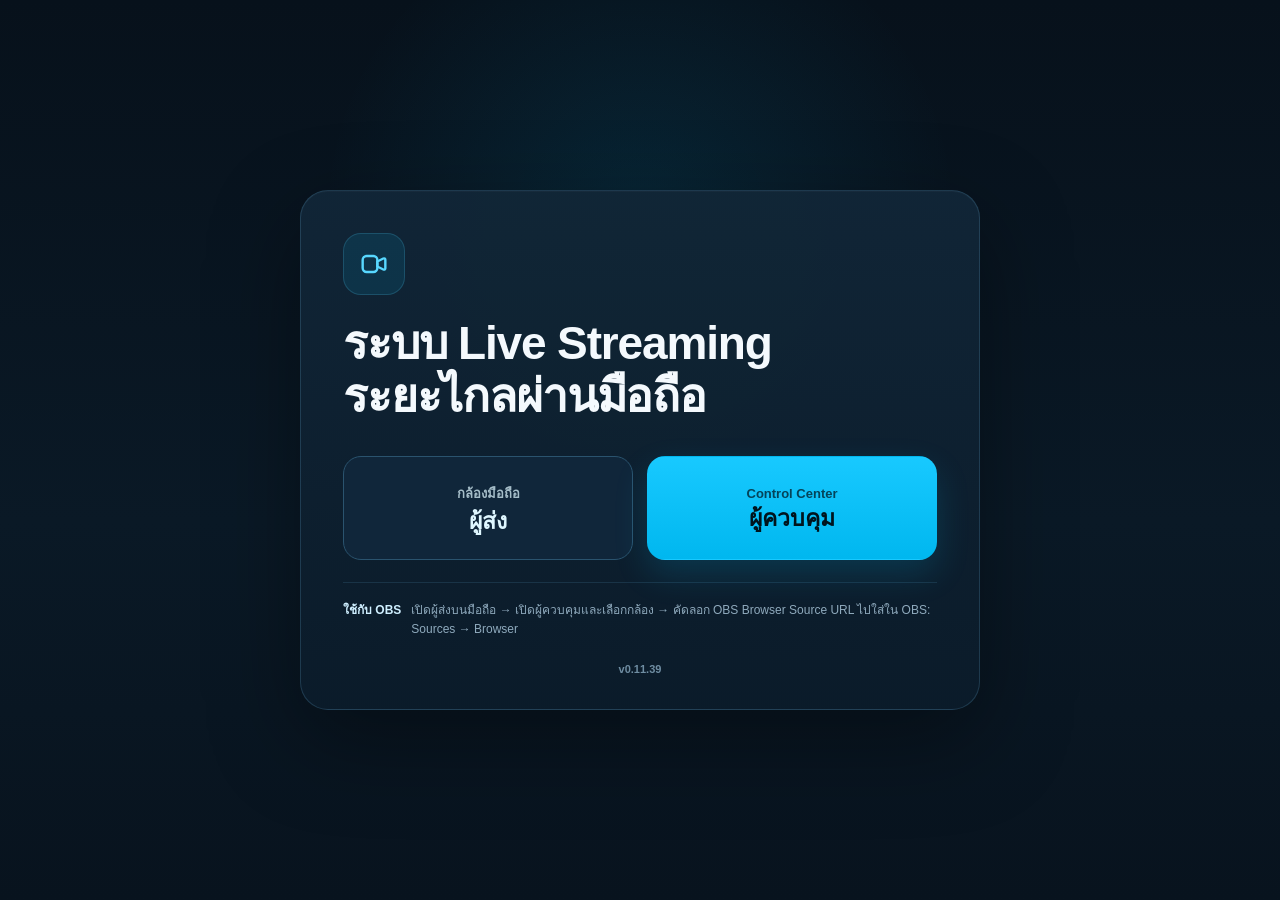
<file: index.html>
<!doctype html>
<html lang="th">
<head>
  <meta charset="utf-8">
  <meta name="viewport" content="width=device-width,initial-scale=1">
  <meta name="theme-color" content="#08131e">
  <link rel="manifest" href="manifest.webmanifest">
  <link rel="stylesheet" href="styles.css?v=01141">
  <title>ระบบ Live Streaming ระยะไกลผ่านมือถือ</title>
</head>
<body class="home-body">
  <main class="home-shell">
    <section class="home-card" aria-label="ระบบ Live Streaming ระยะไกลผ่านมือถือ">
      <div class="home-camera-icon" aria-hidden="true">
        <svg viewBox="0 0 24 24" fill="none">
          <rect x="3.5" y="6" width="11" height="12" rx="3" stroke="currentColor" stroke-width="1.8"/>
          <path d="M14.5 10.1 19 7.9c.8-.4 1.5.1 1.5 1v6.2c0 .9-.7 1.4-1.5 1l-4.5-2.2v-3.8Z" stroke="currentColor" stroke-width="1.8" stroke-linejoin="round"/>
        </svg>
      </div>
      <h1>ระบบ Live Streaming<br class="home-title-break"> ระยะไกลผ่านมือถือ</h1>
      <div class="home-actions">
        <a class="home-action home-action-sender" href="sender.html">
          <span class="home-action-kicker">กล้องมือถือ</span>
          <strong>ผู้ส่ง</strong>
        </a>
        <a class="home-action home-action-control" href="control.html">
          <span class="home-action-kicker">Control Center</span>
          <strong>ผู้ควบคุม</strong>
        </a>
      </div>
      <div class="home-obs-help">
        <strong>ใช้กับ OBS</strong>
        <span>เปิดผู้ส่งบนมือถือ → เปิดผู้ควบคุมและเลือกกล้อง → คัดลอก OBS Browser Source URL ไปใส่ใน OBS: Sources → Browser</span>
      </div>
      <div class="home-version">v0.11.39</div>
    </section>
  </main>
</body>
</html>
</file>
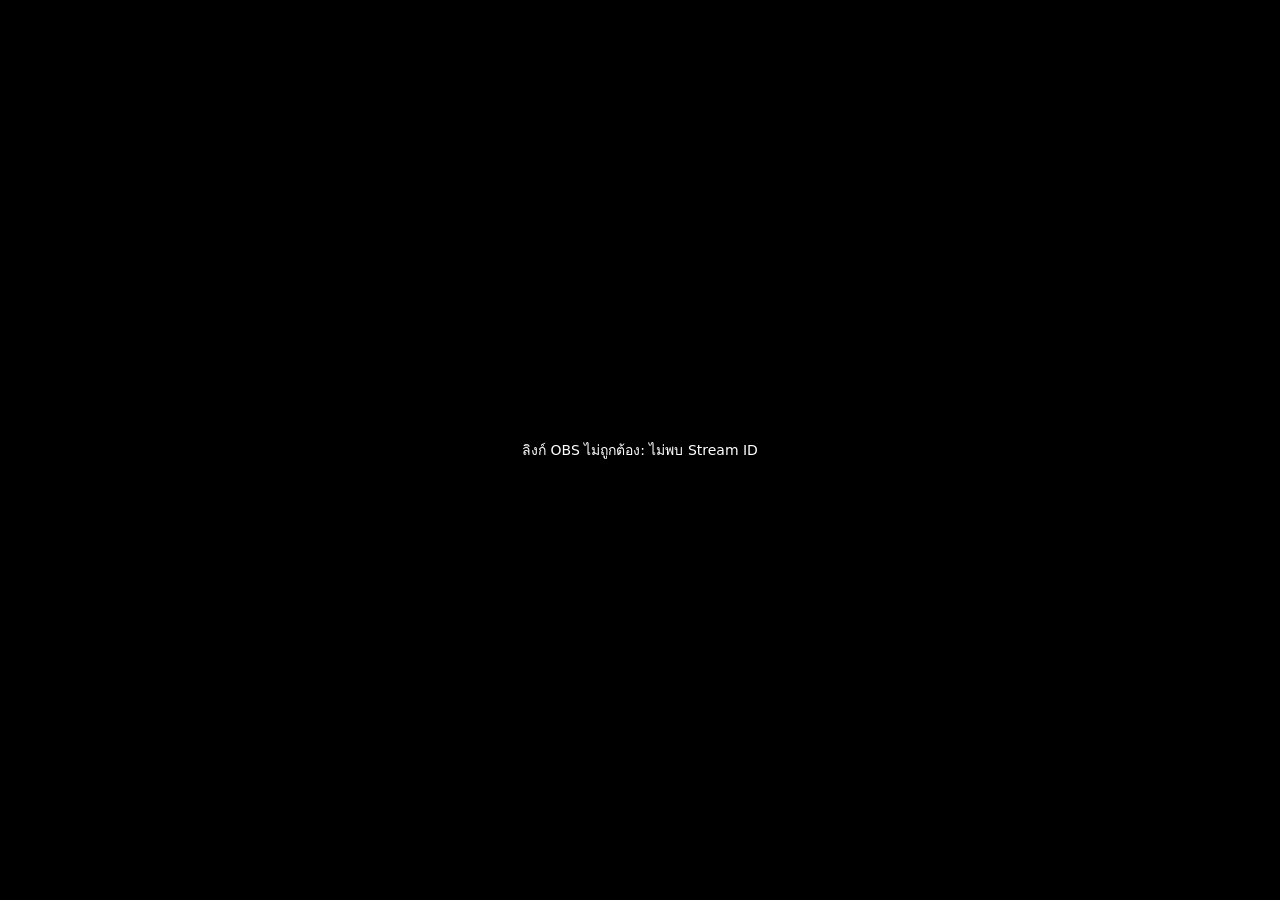
<file: r.html>
<!doctype html>
<html lang="th">
<head>
  <meta charset="utf-8">
  <meta name="viewport" content="width=device-width,initial-scale=1">
  <meta name="robots" content="noindex,nofollow">
  <title>Remote Camera OBS</title>
  <style>html,body{margin:0;width:100%;height:100%;background:#000;color:#fff;font:14px system-ui,sans-serif}#status{position:fixed;inset:0;display:grid;place-items:center;text-align:center;padding:24px;box-sizing:border-box}</style>
</head>
<body>
<div id="status">กำลังเปิด OBS Receiver…</div>
<script>
(()=>{
  const p=new URLSearchParams(location.search);
  const clean=v=>String(v||'').trim().replace(/[^\w]/g,'_');
  const stream=clean(p.get('s'));
  if(!stream){document.getElementById('status').textContent='ลิงก์ OBS ไม่ถูกต้อง: ไม่พบ Stream ID';return}

  // Must match systemRoom() in control.js/sender.js for GitHub Pages project hosting.
  const host=(location.hostname||'remote').replace(/[^\w]/g,'_');
  const project=(location.pathname.split('/').filter(Boolean)[0]||'remote_camera').replace(/[^\w]/g,'_');
  const room=clean(`rc_${host}_${project}`);

  const direct=p.get('d')==='1';
  const isFixed=/^cam_fixed_[a-f0-9]{32}$/.test(stream);
  const rawBitrate=parseInt(p.get('b')||(isFixed?'6000':'8000'),10);
  const rawBuffer=parseInt(p.get('u')??(isFixed?'350':'200'),10);
  const bitrate=Math.max(800,Math.min(20000,Number.isFinite(rawBitrate)?rawBitrate:8000));
  const buffer=Math.max(0,Math.min(1000,Number.isFinite(rawBuffer)?rawBuffer:200));
  const smart=p.has('m')?p.get('m')==='1':isFixed;
  const rawMinBitrate=parseInt(p.get('n')||'1800',10);
  const minBitrate=Math.max(600,Math.min(bitrate,Number.isFinite(rawMinBitrate)?rawMinBitrate:1800));
  const codecCode=String(p.get('c')??'h').toLowerCase();
  const codec=codecCode==='a'?'':codecCode==='8'?'vp8':codecCode==='9'?'vp9':codecCode==='h'?'h264':codecCode;

  const u=new URL('receiver.html',location.href);
  if(direct)u.searchParams.set('direct','1');else u.searchParams.set('room',room);
  u.searchParams.set('stream',stream);
  u.searchParams.set('bitrate',String(bitrate));
  u.searchParams.set('buffer',String(buffer));
  if(codec)u.searchParams.set('codec',codec);
  if(smart){u.searchParams.set('smart','1');u.searchParams.set('minbitrate',String(minBitrate))}
  // Optional RED audio redundancy for Chromium OBS after field testing.
  if(p.get('afec')==='1')u.searchParams.set('audiofec','1');
  location.replace(u.href);
})();
</script>
</body>
</html>
</file>
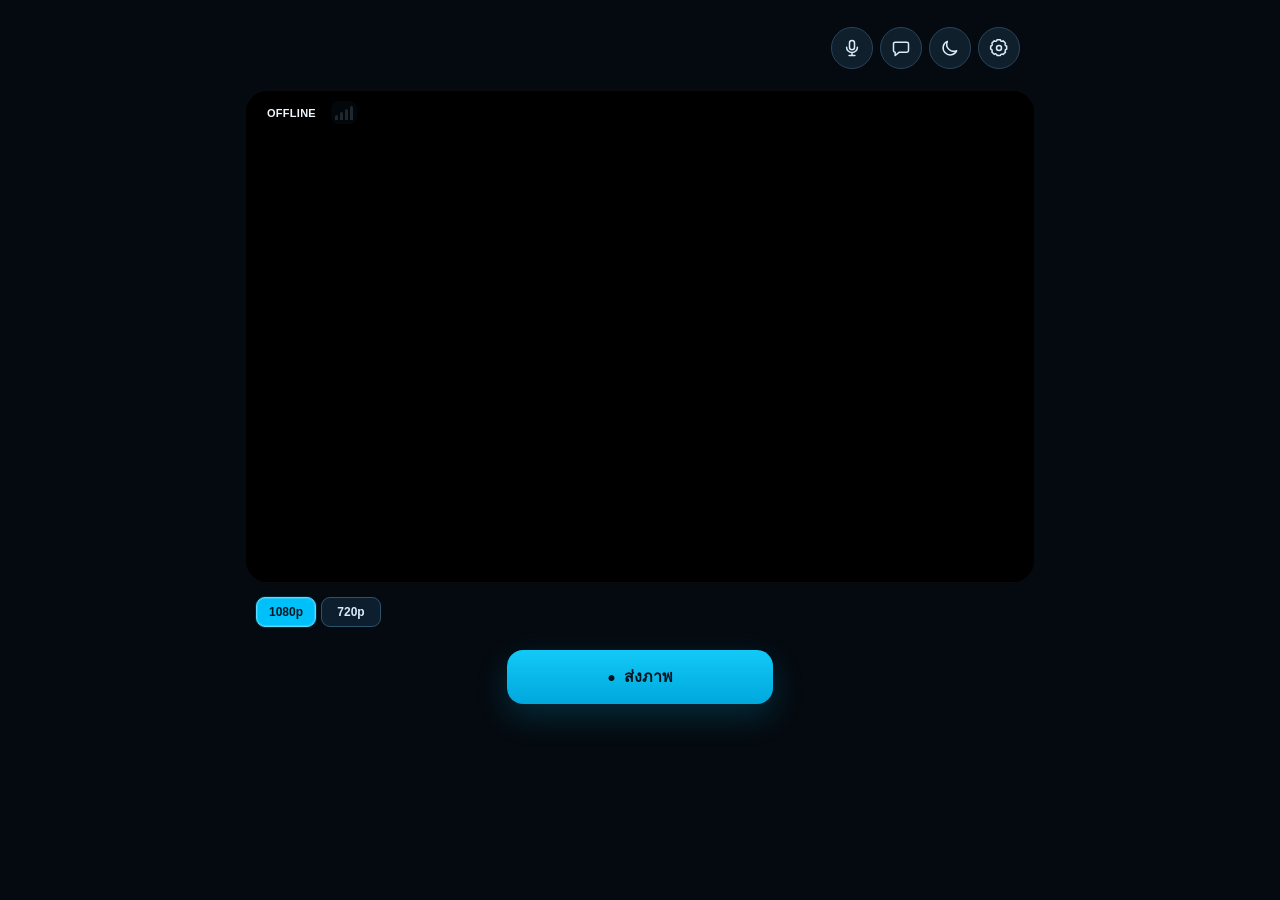
<file: sender.html>
<!doctype html>
<html lang="th">
<head>
  <meta charset="utf-8">
  <meta name="viewport" content="width=device-width,initial-scale=1,viewport-fit=cover,user-scalable=no">
  <meta name="theme-color" content="#050a10">
  <meta name="apple-mobile-web-app-capable" content="yes">
  <meta name="apple-mobile-web-app-status-bar-style" content="black-translucent">
  <meta name="mobile-web-app-capable" content="yes">
  <link rel="manifest" href="manifest.webmanifest">
  <link rel="stylesheet" href="styles.css?v=01152">
  <title>ผู้ส่ง | ระบบ Live Streaming ระยะไกลผ่านมือถือ</title>
</head>
<body class="sender-call-body">
<main class="sender-call-shell">
  <header class="sender-call-topbar">
    <div class="sender-call-title">
      <strong id="mainCameraName">กล้อง</strong>
      <span id="platformBadge" class="sender-call-platform">ตรวจอุปกรณ์…</span>
    </div>
    <div class="sender-call-top-actions">
      <button id="fullscreenBtn" class="call-icon-btn" type="button" aria-label="เต็มจอ" title="เต็มจอ">
        <svg class="call-svg-icon" viewBox="0 0 24 24" aria-hidden="true"><path d="M8 3H3v5M16 3h5v5M8 21H3v-5M16 21h5v-5"/></svg>
      </button>
      <button id="micToggleBtn" class="call-icon-btn" type="button" aria-label="ปิดเสียงไมโครโฟน" title="ปิดเสียงไมโครโฟน">
        <svg id="micIcon" class="call-svg-icon" viewBox="0 0 24 24" aria-hidden="true">
          <rect x="9" y="3" width="6" height="11" rx="3"/>
          <path d="M5.5 11a6.5 6.5 0 0 0 13 0M12 17.5V21M8.5 21h7"/>
          <path id="micMuteSlash" class="mic-mute-slash" d="M4 4l16 16"/>
        </svg>
      </button>
      <button id="messageOpenBtn" class="call-icon-btn" type="button" aria-label="ข้อความ" title="ข้อความ"><svg class="call-svg-icon" viewBox="0 0 24 24" aria-hidden="true"><path d="M5 5h14a2 2 0 0 1 2 2v8a2 2 0 0 1-2 2H10l-5 4v-4a2 2 0 0 1-2-2V7a2 2 0 0 1 2-2Z"/></svg></button>
      <button id="screenRestBtn" class="call-icon-btn" type="button" aria-label="พักหน้าจอ" title="พักหน้าจอ"><svg class="call-svg-icon" viewBox="0 0 24 24" aria-hidden="true"><path d="M20 15.2A8.5 8.5 0 0 1 8.8 4 8.5 8.5 0 1 0 20 15.2Z"/></svg></button>
      <button id="settingsOpenBtn" class="call-icon-btn" type="button" aria-label="ตั้งค่า" title="ตั้งค่า"><svg class="call-svg-icon" viewBox="0 0 24 24" aria-hidden="true"><circle cx="12" cy="12" r="3"/><path d="M19.4 15a1.7 1.7 0 0 0 .34 1.88l.06.06-2.86 2.86-.06-.06A1.7 1.7 0 0 0 15 19.4a1.7 1.7 0 0 0-1 .6 1.7 1.7 0 0 0-.4 1.1V21H9.6v-.1a1.7 1.7 0 0 0-.4-1.1 1.7 1.7 0 0 0-1-.6 1.7 1.7 0 0 0-1.88.34l-.06.06-2.86-2.86.06-.06A1.7 1.7 0 0 0 3.8 15a1.7 1.7 0 0 0-.6-1 1.7 1.7 0 0 0-1.1-.4H2V9.6h.1a1.7 1.7 0 0 0 1.1-.4 1.7 1.7 0 0 0 .6-1 1.7 1.7 0 0 0-.34-1.88l-.06-.06L6.26 3.4l.06.06A1.7 1.7 0 0 0 8.2 3.8a1.7 1.7 0 0 0 1-.6 1.7 1.7 0 0 0 .4-1.1V2h4v.1a1.7 1.7 0 0 0 .4 1.1 1.7 1.7 0 0 0 1 .6 1.7 1.7 0 0 0 1.88-.34l.06-.06 2.86 2.86-.06.06A1.7 1.7 0 0 0 19.4 8.2a1.7 1.7 0 0 0 .6 1 1.7 1.7 0 0 0 1.1.4h.1v4h-.1a1.7 1.7 0 0 0-1.1.4 1.7 1.7 0 0 0-.6 1Z"/></svg></button>
    </div>
  </header>

  <section class="sender-call-stage">
    <video id="cameraVideo" autoplay playsinline muted></video>
    <div class="sender-call-stage-shade"></div>
    <div class="sender-call-overlay-top">
      <span id="liveBadge" class="call-live-pill">OFFLINE</span>
      <span id="senderNetworkSignal" class="sender-network-signal" data-level="waiting" role="img" aria-label="สัญญาณ: รอเริ่มส่ง" title="รอเริ่มส่งภาพ">
        <span class="sender-network-bars" aria-hidden="true"><i></i><i></i><i></i><i></i></span>
      </span>
      <span id="camBadge" class="call-camera-pill">—</span>
    </div>

    <div id="incomingMessageToast" class="sender-message-toast" hidden>
      <div class="sender-message-toast-label">ข้อความจาก Control</div>
      <div id="incomingMessageText" class="sender-message-toast-text"></div>
    </div>


    <div id="senderMicLevel" class="sender-mic-level" aria-label="ระดับเสียงไมค์ขณะส่งภาพ" hidden>
      <span class="sender-mic-label">MIC</span>
      <div class="sender-mic-track"><i id="senderMicFill"></i></div>
      <span id="senderMicState" class="sender-mic-state"></span>
    </div>

    <div id="zoomPresetFloat" class="sender-zoom-preset-float" role="group" aria-label="ซูมลัด" hidden>
      <button id="zoomPreset05" class="call-zoom-preset" type="button" aria-label="ซูม 0.5 เท่า" title="0.5×" hidden>0.5×</button>
      <button id="zoomPreset1" class="call-zoom-preset" type="button" aria-label="ซูม 1 เท่า" title="1×" hidden>1×</button>
    </div>

    <div class="sender-call-status-strip">
      <span id="senderSimpleStatus">พร้อมส่งภาพ</span>
      <span id="zoomCurrent" class="sender-call-zoom-readout">1.00×</span>
    </div>
  </section>

  <section class="sender-quick-quality" aria-label="ความละเอียดภาพจากมือถือ">
    <div class="sender-quick-quality-buttons" role="group" aria-label="เลือกความละเอียดภาพ">
      <button id="senderQuality1080" type="button" class="sender-quality-button" aria-pressed="true">1080p</button>
      <button id="senderQuality720" type="button" class="sender-quality-button" aria-pressed="false">720p</button>
    </div>
    <span id="senderQualityActual" role="status" aria-live="polite">รอเปิดกล้อง</span>
  </section>

  <section class="sender-call-controls">
    <button id="zoomOutBtn" class="call-control-btn zoom-hold-btn" type="button" hidden aria-label="ซูมออก">
      <span class="call-control-symbol">−</span><span>Zoom</span>
    </button>
    <button id="sendToggleBtn" class="call-send-btn" type="button">
      <span id="sendToggleIcon" class="call-send-icon">●</span>
      <span id="sendToggleLabel">ส่งภาพ</span>
    </button>
    <button id="zoomInBtn" class="call-control-btn zoom-hold-btn" type="button" hidden aria-label="ซูมเข้า">
      <span class="call-control-symbol">+</span><span>Zoom</span>
    </button>
  </section>
  <div id="zoomUnsupported" class="sender-call-note" hidden>เบราว์เซอร์นี้ไม่เปิดระบบ Zoom ให้เว็บ</div>


  <div id="fullscreenNotice" class="sender-fullscreen-notice" hidden role="status"></div>

  <!-- Hidden compatibility controls used by the existing engine. -->
  <div hidden>
    <button id="startCamera" type="button"></button>
    <button id="startSend" type="button"></button>
    <button id="stopBtn" type="button"></button>
  </div>

  <!-- Settings sheet: all non-essential controls live here. -->
  <div id="settingsSheet" class="sender-sheet" hidden>
    <div class="sender-sheet-backdrop" data-close-settings></div>
    <section class="sender-sheet-panel" role="dialog" aria-modal="true" aria-label="ตั้งค่า">
      <header class="sender-sheet-header"><strong>ตั้งค่า</strong><button class="sheet-close-btn" type="button" data-close-settings>✕</button></header>
      <div class="sender-sheet-scroll">
        <div id="senderQualityGroup" class="settings-group">
          <label for="quality">ความละเอียด / FPS</label>
          <select id="quality">
            <option value="1080_30" selected>1080p / 30 — คมชัด</option>
            <option value="1080_60">1080p / สูงสุด 60</option>
            <option value="720_60">720p / สูงสุด 60 — ลื่น</option>
            <option value="720_30">720p / 30</option>
            <option value="1080_24_detail">1080p / 24 — เน้นภาพนิ่ง</option>
          </select>
        </div>

        
        <div class="settings-group">
          <label for="micDeviceSelect">ไมโครโฟน</label>
          <select id="micDeviceSelect" aria-label="เลือกไมโครโฟน">
            <option value="">อัตโนมัติ / ไมค์ที่ระบบเลือก</option>
          </select>
          <div class="settings-button-row" style="margin-top:8px">
            <button id="refreshMicBtn" class="ghost" type="button">ค้นหาไมค์</button>
            <button id="applyMicBtn" class="ghost" type="button">ใช้ไมค์ที่เลือก</button>
          </div>
          <div id="micDeviceStatus" class="mini settings-hint" role="status"></div>
          <div id="iosMicRouteControls" class="settings-button-row" style="margin-top:8px" hidden>
            <button id="iosMicRepairBtn" class="ghost" type="button">แก้เส้นทางเสียง</button>
            <button id="iosMicSystemBtn" class="ghost" type="button">ให้ iOS เลือกเอง</button>
          </div>
        </div>

        <div class="settings-group mic-audio-settings">
          <div class="mic-setting-head">
            <label for="micGainRange">ความดังไมโครโฟน</label>
            <output id="micGainValue" for="micGainRange">100%</output>
          </div>
          <div class="mic-gain-row">
            <input id="micGainRange" type="range" min="0" max="200" step="5" value="100" aria-label="ปรับความดังไมโครโฟน">
            <button id="micGainResetBtn" class="ghost" type="button">100%</button>
          </div>
          <label class="mic-noise-control" for="micNoiseToggle">
            <span class="mic-noise-copy"><strong>ลดเสียงรบกวน</strong></span>
            <input id="micNoiseToggle" type="checkbox" role="switch" aria-label="เปิดหรือปิดระบบลดเสียงรบกวน">
          </label>
          <div id="micNoiseStatus" class="mini settings-hint" role="status" hidden></div>
        </div>

        <div class="settings-group">
          <label>สลับกล้อง</label>
          <div class="settings-button-row">
            <button id="frontBtn" class="ghost" type="button">กล้องหน้า</button>
            <button id="rearBtn" class="ghost" type="button">กล้องหลัง</button>
          </div>
        </div>

        <div id="zoomPanel" class="settings-group" hidden>
          <label>ความเร็ว Zoom</label>
          <select id="zoomSpeed">
            <option value="slow" selected>ช้า — แนะนำ</option>
            <option value="normal">ปกติ</option>
            <option value="fast">เร็ว</option>
          </select>
          <div id="zoomInfo" class="mini settings-hint">กด − / + ค้างเพื่อซูม</div>

        </div>

        <div class="settings-group">
          <label>ชื่อกล้อง</label>
          <input id="cameraName" placeholder="เช่น กล้องหน้าเวที">
        </div>

        <details class="settings-details">
          <summary>เลือกกล้องขั้นสูง</summary>
          <div class="settings-details-body">
            <div id="cameraHelp" class="mini">ใช้กล้องหน้า / กล้องหลังเป็นหลัก</div>
            <select id="deviceSelect"><option value="">อัตโนมัติ / ใช้หน้า-หลัง</option></select>
            <button id="applyDeviceBtn" class="ghost" type="button">ใช้กล้องที่เลือก</button>
          </div>
        </details>

        <details class="settings-details">
          <summary>ข้อมูลระบบและตรวจสอบ</summary>
          <div class="settings-details-body">
            <input id="room" type="hidden"><input id="streamId" type="hidden">
            <div class="row">
              <div><label>Room</label><input id="roomView" readonly></div>
              <div><label>Device / Stream ID</label><input id="streamIdView" readonly></div>
            </div>
            <button id="newStreamId" class="ghost" type="button">สร้าง Device ID ใหม่</button>
            <div class="kv sender-status-kv">
              <div>อุปกรณ์</div><div id="statPlatform">-</div>
              <div>Requested</div><div id="statRequested">-</div>
              <div>Camera</div><div id="statCamera">-</div>
              <div>Measured FPS</div><div id="statMeasuredFps">-</div>
              <div>FPS capability</div><div id="statFpsCap">-</div>
              <div>ส่ง Track</div><div id="statOutput">Direct camera track</div>
              <div>Encoder hint</div><div id="statHint">motion</div>
              <div>Orientation</div><div id="statSharp">-</div>
              <div>Devices</div><div id="statDevices">-</div>
              <div>Mic</div><div id="statMic">-</div>
              <div>WebRTC</div><div id="statRtc">-</div>
              <div>Viewers</div><div id="statPeers">0</div>
              <div>Remote control</div><div id="statRemote">พร้อม</div>
              <div>Smart profile</div><div id="statSmartProfile">ปกติ</div>
            </div>
            <div id="log" class="log sender-log"></div>
          </div>
        </details>
      </div>
    </section>
  </div>

  <!-- Message sheet. Messaging is implemented on our SDK data channel, not by copying CM108's UI. -->
  <div id="messageSheet" class="sender-sheet" hidden>
    <div class="sender-sheet-backdrop" data-close-message></div>
    <section class="sender-sheet-panel sender-message-panel" role="dialog" aria-modal="true" aria-label="ข้อความ">
      <header class="sender-sheet-header"><strong>ข้อความ</strong><button class="sheet-close-btn" type="button" data-close-message>✕</button></header>
      <div class="sender-message-history" id="senderMessageHistory"><div class="sender-message-empty">ยังไม่มีข้อความ</div></div>
      <div class="sender-quick-replies">
        <button type="button" data-quick-reply="รับทราบ">รับทราบ</button>
        <button type="button" data-quick-reply="รอสักครู่">รอสักครู่</button>
        <button type="button" data-quick-reply="พร้อมแล้ว">พร้อมแล้ว</button>
      </div>
      <div class="sender-message-compose">
        <input id="senderMessageInput" type="text" maxlength="300" placeholder="พิมพ์ข้อความ…">
        <button id="senderMessageSend" type="button">ส่ง</button>
      </div>
    </section>
  </div>

  <!-- Black rest screen keeps the stream alive while reducing preview/UI rendering. -->
  <div id="screenRestOverlay" class="sender-rest-overlay" hidden>
    <div id="screenRestHint" class="sender-rest-hint">พักหน้าจอแล้ว<br><small>ภาพและเสียงยังส่งตามปกติ • แตะเพื่อกลับ</small></div>
  </div>
</main>
<script src="sdk-loader.js?v=01151"></script><script src="sender.js?v=01152"></script><script src="fullscreen.js?v=01151"></script>
</body>
</html>
</file>
<file: styles.css>
:root{--bg:#08131e;--card:#0f2233;--line:#1f3b53;--text:#eef7ff;--muted:#9bb1c4;--accent:#00c0fa;--ok:#30d17b;--warn:#ffbf3f;--danger:#ff5e6c}
*{box-sizing:border-box}body{margin:0;font-family:-apple-system,BlinkMacSystemFont,"Segoe UI",Tahoma,sans-serif;background:linear-gradient(180deg,#07111b,#0b1b29 55%,#08131e);color:var(--text);min-height:100vh}a{color:inherit}.wrap{max-width:1040px;margin:auto;padding:18px}.topbar{display:flex;align-items:center;justify-content:space-between;gap:12px;margin-bottom:16px}.brand{font-size:22px;font-weight:800}.badge{font-size:12px;padding:6px 9px;border:1px solid var(--line);border-radius:999px;color:var(--muted)}.grid{display:grid;grid-template-columns:1.35fr .85fr;gap:16px}@media(max-width:820px){.grid{grid-template-columns:1fr}.wrap{padding:12px}}.card{background:rgba(15,34,51,.92);border:1px solid var(--line);border-radius:18px;padding:14px;box-shadow:0 20px 60px rgba(0,0,0,.22)}.preview{aspect-ratio:16/9;width:100%;background:#000;border-radius:14px;overflow:hidden;position:relative}.preview video,.preview canvas{width:100%;height:100%;object-fit:cover;display:block;background:#000}.overlay{position:absolute;left:10px;right:10px;top:10px;display:flex;justify-content:space-between;pointer-events:none}.status{background:rgba(0,0,0,.58);backdrop-filter:blur(8px);border-radius:999px;padding:6px 9px;font-size:12px}.status.ok{color:#b8ffd7}.section-title{font-size:13px;text-transform:uppercase;letter-spacing:.08em;color:var(--muted);margin:4px 0 10px}.row{display:grid;grid-template-columns:1fr 1fr;gap:10px}.row3{display:grid;grid-template-columns:repeat(3,1fr);gap:10px}@media(max-width:520px){.row,.row3{grid-template-columns:1fr}}label{display:block;font-size:12px;color:var(--muted);margin-bottom:5px}input,select,button{width:100%;border-radius:12px;border:1px solid var(--line);background:#0b1b29;color:var(--text);padding:11px 12px;font-size:15px}button{cursor:pointer;font-weight:700}button.primary{background:var(--accent);color:#00141d;border-color:transparent}button.good{background:#173d2d;border-color:#2d6d4f;color:#d8ffe8}button.danger{background:#3a1e25;border-color:#6f3140;color:#ffd9df}button.ghost{background:#0b1b29}.toolbar{display:grid;grid-template-columns:repeat(4,1fr);gap:8px;margin-top:10px}@media(max-width:560px){.toolbar{grid-template-columns:repeat(2,1fr)}}.spacer{height:12px}.mini{font-size:12px;color:var(--muted);line-height:1.55}.kv{display:grid;grid-template-columns:120px 1fr;gap:7px;font-size:13px}.kv div:nth-child(odd){color:var(--muted)}.meter{height:8px;background:#09131d;border-radius:999px;overflow:hidden}.meter>i{display:block;height:100%;width:0;background:var(--accent)}.hero{padding:30px 0}.hero h1{font-size:clamp(30px,6vw,56px);margin:0 0 12px;line-height:1.05}.hero p{color:var(--muted);font-size:17px;max-width:720px}.actions{display:flex;gap:10px;flex-wrap:wrap}.actions a{display:inline-block;text-decoration:none;padding:12px 16px;border-radius:12px;background:var(--accent);color:#00141d;font-weight:800}.actions a.secondary{background:#10263a;color:var(--text);border:1px solid var(--line)}.log{height:150px;overflow:auto;background:#07121c;border-radius:12px;padding:10px;font:12px/1.5 ui-monospace,SFMono-Regular,Consolas,monospace;color:#b8c8d6;white-space:pre-wrap}.obs-video{position:fixed;inset:0;width:100vw;height:100vh;object-fit:contain;background:#000}.hidden{display:none!important}.notice{padding:10px 12px;border-radius:12px;background:#10263a;border:1px solid var(--line);font-size:13px;color:#c7d8e6}.copybox{display:flex;gap:8px}.copybox input{font-family:ui-monospace,SFMono-Regular,Consolas,monospace;font-size:12px}.copybox button{width:auto;white-space:nowrap}
.goodtext{color:#8ff0b9}.warntext{color:#ffd078}
.preview-frame{width:100%;height:100%;border:0;display:block;background:#000}.version{font-size:12px;font-weight:700;color:var(--accent);vertical-align:middle}.notice code{font-family:ui-monospace,SFMono-Regular,Consolas,monospace;color:#aeefff}

.advanced{margin-top:14px;border-top:1px solid var(--line);padding-top:12px}.advanced summary{cursor:pointer;color:#cfe9f6;font-weight:700}.camera-chips{display:flex;gap:8px;flex-wrap:wrap}.camera-chip{width:auto;padding:8px 11px;border-radius:999px;font-size:13px}.camera-chip.active{background:var(--accent);color:#00141d;border-color:transparent}.camera-chip small{opacity:.75}.multi-obs-list{display:grid;gap:8px}.multi-obs-row{display:grid;grid-template-columns:minmax(90px,.7fr) minmax(100px,.7fr) minmax(0,1.6fr) auto;gap:7px;align-items:center}.multi-obs-row input{font-size:11px;font-family:ui-monospace,SFMono-Regular,Consolas,monospace}.multi-obs-row button{width:auto;padding:9px 10px}.android-help{padding:10px 12px;border:1px solid var(--line);border-radius:12px;background:#0b1b29;min-height:45px}@media(max-width:760px){.multi-obs-row{grid-template-columns:1fr 1fr}.multi-obs-row input{grid-column:1/-1}.multi-obs-row button{width:100%}}
.discovery-box,.identity-auto{min-height:43px;border:1px solid var(--line);border-radius:12px;background:#0b1b29;padding:9px 12px;display:flex;gap:4px;flex-direction:column;justify-content:center;color:#d7e8f3}.discovery-box span{font-size:11px;color:var(--muted)}
.camera-chip{display:inline-flex;align-items:center;gap:6px}.camera-chip.offline{opacity:.58}.presence-dot{width:8px;height:8px;border-radius:50%;display:inline-block;background:#667786;box-shadow:0 0 0 2px rgba(255,255,255,.03)}.camera-chip.online .presence-dot{background:var(--ok);box-shadow:0 0 10px rgba(48,209,123,.55)}

/* v0.9.7: camera-like press-and-hold zoom controls. Prevent mobile long-press text selection/callout. */
.zoom-hold-btn{
  -webkit-user-select:none!important;user-select:none!important;
  -webkit-touch-callout:none!important;touch-action:none!important;
  -webkit-tap-highlight-color:transparent;
  -webkit-user-drag:none;
  cursor:pointer;
}
.zoom-hold-btn.holding{transform:scale(.985);filter:brightness(1.12)}

.control-ack{margin-top:8px;padding:8px 10px;border-radius:10px;border:1px solid var(--line);background:#0a1824;color:var(--muted);font-size:12px}.control-ack.ok{color:#b8ffd7;border-color:#285d44}.control-ack.warn{color:#ffe0a8;border-color:#735c2d}.control-ack.bad{color:#ffd0d7;border-color:#733340}

/* v0.9.7: let range sliders track the finger continuously without text selection/callout. */

/* v0.9.7: slider removed; zoom is press-and-hold only. */
.zoom-readout{font-size:1.35rem;font-weight:800;padding:10px 0}
.zoom-panel[hidden],#zoomUnsupported[hidden],.zoom-hold-btn[hidden]{display:none!important}

/* v0.10.0 compact Control Center */
.compact-control{max-width:1120px}.camera-bar-card{padding:12px 14px}.camera-bar-head{display:flex;align-items:center;justify-content:space-between;gap:14px}.camera-bar-head .section-title{margin-bottom:3px}.camera-bar-head .camera-chips{justify-content:flex-end}.preview-card{padding:10px}.compact-details{margin-top:10px}.compact-details summary{list-style:none;cursor:pointer;color:#cfe9f6;font-weight:700;font-size:13px}.compact-details summary::-webkit-details-marker{display:none}.compact-details summary::after{content:' ▾';color:var(--muted)}.compact-details[open] summary::after{content:' ▴'}.advanced-card{margin-top:12px}.compact-kv{grid-template-columns:88px 1fr}.compact-control .notice{display:none}@media(max-width:700px){.camera-bar-head{align-items:flex-start;flex-direction:column}.camera-bar-head .camera-chips{justify-content:flex-start}.compact-control .grid{gap:12px}}

/* v0.10.0: camera selection stays visible; preview is independent from discovery telemetry. */
.camera-select-row{display:grid;grid-template-columns:minmax(260px,1.1fr) minmax(220px,.9fr);gap:14px;align-items:end}.camera-select-main label{margin-bottom:6px}.camera-select-main select{min-height:46px}.camera-chips-main{margin-top:10px}.camera-bar-card>.advanced{margin-top:10px}@media(max-width:700px){.camera-select-row{grid-template-columns:1fr}.camera-select-main{order:0}}

/* v0.10.0: smooth zoom preset buttons (0.5× / 1×) */
.zoom-preset-block{padding-top:2px}.zoom-preset-row{display:grid;grid-template-columns:repeat(2,minmax(0,1fr));gap:8px}.zoom-preset-btn{-webkit-user-select:none!important;user-select:none!important;-webkit-touch-callout:none!important;-webkit-tap-highlight-color:transparent;touch-action:manipulation}.zoom-preset-btn[hidden]{display:none!important}.zoom-preset-row:has(.zoom-preset-btn[hidden]:first-child) {grid-template-columns:1fr}

/* v0.10.1: cleaner Sender — keep operation controls visible, hide secondary information. */
.sender-clean{max-width:820px}.sender-topbar{margin-bottom:12px}.sender-top-actions{display:flex;gap:8px;align-items:center}.sender-main-card{padding:10px}.sender-preview{border-radius:16px}.sender-camera-toolbar{margin-top:9px}.sender-zoom-panel{margin-top:10px;border-top:1px solid var(--line);padding-top:10px}.sender-zoom-presets{margin-bottom:10px}.sender-zoom-meta{display:grid;grid-template-columns:1fr 1fr;gap:10px;align-items:end}.sender-zoom-meta .zoom-readout{padding:4px 0 1px}.sender-inline-note{margin-top:9px;color:var(--muted);font-size:12px;text-align:center}.sender-actions-card{margin-top:12px}.sender-quality-row{display:grid;grid-template-columns:minmax(0,1fr) minmax(150px,.45fr);gap:10px;align-items:end}.sender-live-state>div{min-height:43px;display:flex;align-items:center;padding:10px 12px;border:1px solid var(--line);border-radius:12px;background:#0b1b29;color:#d7e8f3}.sender-action-buttons{display:grid;grid-template-columns:1fr 1fr .7fr;gap:8px;margin-top:10px}.sender-settings-card,.sender-diagnostics-card{margin-top:12px;padding:0;overflow:hidden}.sender-settings-card>summary,.sender-diagnostics-card>summary{cursor:pointer;padding:14px;font-weight:800;list-style:none}.sender-settings-card>summary::-webkit-details-marker,.sender-diagnostics-card>summary::-webkit-details-marker{display:none}.sender-settings-card>summary::after,.sender-diagnostics-card>summary::after{content:' ▾';color:var(--muted)}.sender-settings-card[open]>summary::after,.sender-diagnostics-card[open]>summary::after{content:' ▴'}.sender-settings-body{padding:0 14px 14px;border-top:1px solid var(--line);padding-top:14px}.sender-system-details{margin-top:12px}.sender-status-kv{grid-template-columns:120px 1fr}.sender-log{height:130px}.sender-clean .android-help{padding:9px 11px;min-height:43px}.sender-clean .notice{display:none}
@media(max-width:560px){.sender-clean{padding:10px}.sender-topbar .brand{font-size:19px}.sender-top-actions .badge:first-child{display:none}.sender-quality-row{grid-template-columns:1fr}.sender-action-buttons{grid-template-columns:1fr 1fr}.sender-action-buttons .danger{grid-column:1/-1}.sender-zoom-meta{grid-template-columns:1fr 1fr}.sender-settings-body .row{grid-template-columns:1fr}.sender-status-kv{grid-template-columns:100px 1fr}}

/* v0.11.3 Sender Call UI -------------------------------------------------- */
html,body.sender-call-body{background:#050a10;overscroll-behavior:none}
body.sender-call-body{min-height:100svh;overflow-x:hidden}
.sender-call-shell{min-height:100svh;max-width:820px;margin:0 auto;display:flex;flex-direction:column;padding:0 0 calc(14px + env(safe-area-inset-bottom));background:#050a10}
.sender-call-topbar{height:64px;display:flex;align-items:center;justify-content:space-between;gap:12px;padding:calc(8px + env(safe-area-inset-top)) 14px 8px;position:relative;z-index:4;background:linear-gradient(180deg,rgba(5,10,16,.98),rgba(5,10,16,.84))}
.sender-call-title{min-width:0;display:flex;flex-direction:column;gap:2px}.sender-call-title strong{font-size:16px;white-space:nowrap;overflow:hidden;text-overflow:ellipsis}.sender-call-platform{font-size:11px;color:var(--muted);white-space:nowrap;overflow:hidden;text-overflow:ellipsis}
.sender-call-top-actions{display:flex;gap:7px;flex:none}.call-icon-btn,.sheet-close-btn{width:42px;height:42px;border-radius:50%;padding:0;display:grid;place-items:center;background:rgba(17,33,47,.92);border:1px solid #29445a;font-size:18px}.call-icon-btn:active,.sheet-close-btn:active{transform:scale(.96)}
.sender-call-stage{position:relative;background:#000;overflow:hidden;min-height:0;aspect-ratio:9/16;max-height:calc(100svh - 220px);width:100%;border-top:1px solid rgba(255,255,255,.04);border-bottom:1px solid rgba(255,255,255,.04)}
.sender-call-stage video{display:block;width:100%;height:100%;object-fit:cover;background:#000}
.sender-call-stage-shade{position:absolute;inset:0;pointer-events:none;background:linear-gradient(180deg,rgba(0,0,0,.28),transparent 18%,transparent 72%,rgba(0,0,0,.48))}
.sender-call-overlay-top{position:absolute;top:12px;left:12px;right:12px;display:flex;align-items:center;justify-content:space-between;gap:8px;pointer-events:none}.call-live-pill,.call-camera-pill{max-width:58%;font-size:11px;font-weight:800;padding:6px 9px;border-radius:999px;background:rgba(0,0,0,.58);backdrop-filter:blur(8px);white-space:nowrap;overflow:hidden;text-overflow:ellipsis}.call-live-pill.ok{background:rgba(15,85,53,.72);color:#caffdf}.call-camera-pill{color:#d9ebf7}
.sender-call-status-strip{position:absolute;left:12px;right:12px;bottom:12px;display:flex;align-items:center;justify-content:space-between;gap:10px;font-size:12px;color:#eef7ff;pointer-events:none;text-shadow:0 1px 8px #000}.sender-call-zoom-readout{font-size:15px;font-weight:850}
.sender-zoom-preset-float{position:absolute;right:12px;bottom:48px;display:flex;gap:7px}.sender-zoom-preset-float[hidden]{display:none!important}.call-zoom-preset{width:auto;min-width:52px;padding:8px 10px;border-radius:999px;background:rgba(0,0,0,.58);border:1px solid rgba(255,255,255,.22);backdrop-filter:blur(8px);font-weight:800;-webkit-user-select:none;user-select:none;-webkit-touch-callout:none}
.sender-call-controls{display:grid;grid-template-columns:1fr 1.18fr 1fr;align-items:center;gap:14px;padding:16px 18px 8px;background:#050a10}.call-control-btn{height:62px;display:flex;align-items:center;justify-content:center;gap:5px;border-radius:22px;background:#0d1b28;border:1px solid #263d51;font-size:13px}.call-control-symbol{font-size:28px;line-height:1;font-weight:500}.call-send-btn{height:72px;border-radius:24px;background:linear-gradient(180deg,#12c9f7,#00a8dd);border:none;color:#00141d;display:flex;align-items:center;justify-content:center;gap:9px;font-size:17px;font-weight:900;box-shadow:0 12px 32px rgba(0,192,250,.18)}.call-send-btn.is-live{background:linear-gradient(180deg,#ff6f7d,#eb4152);color:#fff;box-shadow:0 12px 32px rgba(235,65,82,.16)}.call-send-icon{font-size:14px}.sender-call-note{text-align:center;color:var(--muted);font-size:11px;padding:2px 14px 8px}
.sender-call-note[hidden]{display:none!important}
.sender-message-toast{position:absolute;left:14px;right:14px;top:60px;z-index:6;border:1px solid rgba(112,215,255,.42);background:rgba(7,20,30,.92);backdrop-filter:blur(14px);border-radius:16px;padding:12px 14px;box-shadow:0 18px 40px rgba(0,0,0,.34)}.sender-message-toast-label{font-size:10px;color:#75dcff;text-transform:uppercase;letter-spacing:.08em;margin-bottom:4px}.sender-message-toast-text{font-size:17px;font-weight:750;line-height:1.35}.sender-message-toast[hidden]{display:none!important}

/* Mobile bottom sheets */
.sender-sheet[hidden]{display:none!important}.sender-sheet{position:fixed;inset:0;z-index:40;display:flex;align-items:flex-end;justify-content:center}.sender-sheet-backdrop{position:absolute;inset:0;background:rgba(0,0,0,.64);backdrop-filter:blur(3px)}.sender-sheet-panel{position:relative;width:min(820px,100%);max-height:min(86svh,760px);display:flex;flex-direction:column;background:#0b1823;border:1px solid #284156;border-bottom:0;border-radius:24px 24px 0 0;box-shadow:0 -20px 70px rgba(0,0,0,.5);padding-bottom:env(safe-area-inset-bottom)}.sender-sheet-header{display:flex;align-items:center;justify-content:space-between;gap:12px;padding:14px 16px;border-bottom:1px solid #1d3447}.sender-sheet-header strong{font-size:18px}.sheet-close-btn{width:38px;height:38px;font-size:14px}.sender-sheet-scroll{overflow:auto;padding:14px 16px 22px}.settings-group{padding:0 0 16px;margin-bottom:16px;border-bottom:1px solid #173044}.settings-group>label{font-size:12px;color:#a8c0d2;margin-bottom:7px}.settings-button-row{display:grid;grid-template-columns:1fr 1fr;gap:8px}.settings-hint{margin-top:7px}.settings-details{border:1px solid #1d3a50;border-radius:14px;margin-bottom:10px;overflow:hidden;background:#091621}.settings-details summary{padding:13px 14px;cursor:pointer;font-weight:800;list-style:none}.settings-details summary::-webkit-details-marker{display:none}.settings-details summary::after{content:' ▾';float:right;color:var(--muted)}.settings-details[open] summary::after{content:' ▴'}.settings-details-body{display:grid;gap:10px;padding:0 14px 14px;border-top:1px solid #173044;padding-top:12px}.settings-details-body .row{grid-template-columns:1fr 1fr}.sender-status-kv{grid-template-columns:110px 1fr}.sender-log{height:120px}

/* Messages */
.sender-message-panel{max-height:min(72svh,620px)}.sender-message-history{min-height:150px;max-height:46svh;overflow:auto;padding:14px 16px;display:flex;flex-direction:column;gap:8px}.sender-message-empty{color:var(--muted);font-size:13px;text-align:center;padding:26px 8px}.sender-msg{max-width:84%;padding:9px 11px;border-radius:14px;font-size:14px;line-height:1.4}.sender-msg.from-control{align-self:flex-start;background:#132c3f;border:1px solid #26506a}.sender-msg.from-me{align-self:flex-end;background:#0c6d8b;color:#fff}.sender-msg-meta{font-size:10px;opacity:.7;margin-bottom:3px}.sender-quick-replies{display:flex;gap:7px;overflow-x:auto;padding:0 16px 10px}.sender-quick-replies button{width:auto;white-space:nowrap;padding:8px 11px;border-radius:999px;font-size:12px}.sender-message-compose{display:grid;grid-template-columns:1fr auto;gap:8px;padding:10px 16px 14px;border-top:1px solid #173044}.sender-message-compose input{min-width:0}.sender-message-compose button{width:auto;background:var(--accent);color:#00141d;border-color:transparent;padding-inline:18px}

/* Rest screen: stream stays live; only preview/UI rendering is hidden. */
.sender-rest-overlay{position:fixed;inset:0;z-index:80;background:#000;display:grid;place-items:center;touch-action:manipulation;-webkit-user-select:none;user-select:none}.sender-rest-overlay[hidden]{display:none!important}.sender-rest-hint{text-align:center;color:#d6d6d6;font-size:16px;line-height:1.5;transition:opacity .7s ease}.sender-rest-hint small{font-size:11px;color:#777}.sender-rest-overlay.quiet .sender-rest-hint{opacity:0}
body.screen-resting .sender-call-stage video{visibility:hidden}

/* Control messaging */
.control-message-tools{display:flex;gap:8px;align-items:end}.control-message-tools .control-message-open{width:auto;white-space:nowrap;padding-inline:14px}.control-message-panel[hidden]{display:none!important}.control-message-panel{margin-top:10px;border-top:1px solid var(--line);padding-top:12px}.control-message-compose{display:grid;grid-template-columns:minmax(0,1fr) auto auto;gap:8px}.control-message-compose button{width:auto;white-space:nowrap}.control-message-history{display:grid;gap:7px;max-height:180px;overflow:auto;margin-top:10px}.control-msg-item{border:1px solid var(--line);border-radius:12px;padding:8px 10px;background:#0a1925;font-size:12px}.control-msg-item.from-control{border-left:3px solid var(--accent)}.control-msg-item.from-sender{border-left:3px solid var(--ok)}.control-msg-meta{color:var(--muted);font-size:10px;margin-bottom:3px}.control-message-toast{position:fixed;right:18px;bottom:18px;z-index:70;max-width:min(420px,calc(100vw - 36px));background:#0b1b29;border:1px solid #2d5c76;border-radius:14px;padding:11px 13px;box-shadow:0 18px 50px rgba(0,0,0,.35)}.control-message-toast[hidden]{display:none!important}.control-message-toast strong{display:block;font-size:11px;color:#6bd7ff;margin-bottom:3px}.control-message-toast div{font-size:14px}

@media(min-width:700px){
  .sender-call-shell{padding:16px;gap:10px}.sender-call-topbar{border-radius:18px 18px 0 0;padding-top:8px}.sender-call-stage{border-radius:22px;aspect-ratio:16/10;max-height:620px}.sender-call-controls{border-radius:0 0 22px 22px}.sender-sheet-panel{border-radius:24px;margin-bottom:18px;border-bottom:1px solid #284156;max-width:760px}
}
@media(max-width:520px){
  .sender-call-topbar{height:58px}.sender-call-stage{flex:1;aspect-ratio:auto;min-height:52svh;max-height:calc(100svh - 205px)}.sender-call-controls{gap:9px;padding:13px 12px 6px}.call-control-btn{height:58px;border-radius:20px}.call-send-btn{height:66px;border-radius:22px}.sender-call-top-actions{gap:5px}.call-icon-btn{width:38px;height:38px;font-size:16px}.settings-details-body .row{grid-template-columns:1fr}.control-message-compose{grid-template-columns:1fr 1fr}.control-message-compose input{grid-column:1/-1}
}
.control-message-tools .camera-chips{flex:1;min-width:0}

/* v0.11.3 — mobile landscape Sender: true one-screen video-call layout */
@media (orientation: landscape) and (max-height: 620px) and (pointer: coarse) {
  html, body.sender-call-body {
    width: 100%;
    height: 100%;
    min-height: 100%;
    overflow: hidden;
    background: #000;
  }

  body.sender-call-body {
    position: fixed;
    inset: 0;
    overscroll-behavior: none;
  }

  .sender-call-shell {
    position: fixed;
    inset: 0;
    width: 100vw;
    height: 100dvh;
    min-height: 0;
    max-width: none;
    margin: 0;
    padding: 0;
    gap: 0;
    overflow: hidden;
    background: #000;
  }

  .sender-call-stage {
    position: absolute;
    inset: 0;
    width: 100%;
    height: 100%;
    min-height: 0;
    max-height: none;
    aspect-ratio: auto;
    border: 0;
    border-radius: 0;
    z-index: 0;
  }

  .sender-call-stage video {
    width: 100%;
    height: 100%;
    object-fit: cover;
  }

  .sender-call-stage-shade {
    background:
      linear-gradient(180deg,rgba(0,0,0,.42),transparent 23%,transparent 64%,rgba(0,0,0,.58));
  }

  .sender-call-topbar {
    position: absolute;
    z-index: 10;
    top: 0;
    left: 0;
    right: 0;
    height: auto;
    min-height: 50px;
    margin: 0;
    padding:
      max(7px, env(safe-area-inset-top))
      max(12px, env(safe-area-inset-right))
      7px
      max(12px, env(safe-area-inset-left));
    border-radius: 0;
    background: linear-gradient(180deg,rgba(0,0,0,.60),rgba(0,0,0,.10));
  }

  .sender-call-title strong { font-size: 14px; }
  .sender-call-platform { font-size: 10px; color: rgba(255,255,255,.75); }
  .sender-call-top-actions { gap: 6px; }
  .call-icon-btn {
    width: 38px;
    height: 38px;
    border-color: rgba(255,255,255,.22);
    background: rgba(0,0,0,.40);
    backdrop-filter: blur(10px);
  }

  .sender-call-overlay-top {
    top: max(58px, calc(env(safe-area-inset-top) + 51px));
    left: max(12px, env(safe-area-inset-left));
    right: max(12px, env(safe-area-inset-right));
  }

  .sender-call-status-strip {
    left: max(14px, env(safe-area-inset-left));
    right: max(14px, env(safe-area-inset-right));
    bottom: max(94px, calc(env(safe-area-inset-bottom) + 82px));
  }

  .sender-zoom-preset-float {
    right: max(14px, env(safe-area-inset-right));
    bottom: max(128px, calc(env(safe-area-inset-bottom) + 112px));
  }

  .sender-call-controls {
    position: absolute;
    z-index: 12;
    left: 50%;
    bottom: max(10px, env(safe-area-inset-bottom));
    transform: translateX(-50%);
    width: min(560px, calc(100vw - max(28px, env(safe-area-inset-left)) - max(28px, env(safe-area-inset-right))));
    display: grid;
    grid-template-columns: 1fr 1.18fr 1fr;
    gap: 10px;
    padding: 0;
    border-radius: 0;
    background: transparent;
  }

  .call-control-btn {
    height: 54px;
    border-radius: 18px;
    background: rgba(5,17,27,.68);
    border-color: rgba(255,255,255,.22);
    backdrop-filter: blur(12px);
    box-shadow: 0 8px 24px rgba(0,0,0,.22);
  }

  .call-send-btn {
    height: 58px;
    border-radius: 20px;
    box-shadow: 0 10px 30px rgba(0,0,0,.25);
  }

  .sender-call-note { display: none !important; }
  .sender-message-toast {
    top: max(58px, calc(env(safe-area-inset-top) + 51px));
    left: max(14px, env(safe-area-inset-left));
    right: auto;
    width: min(420px, 58vw);
  }

  .sender-sheet {
    padding-left: env(safe-area-inset-left);
    padding-right: env(safe-area-inset-right);
  }
  .sender-sheet-panel {
    width: min(760px, calc(100vw - 24px));
    max-height: calc(100dvh - 18px);
    margin-bottom: 9px;
    border: 1px solid #284156;
    border-radius: 20px;
  }
}


/* v0.11.5 — Control Center visual cleanup -------------------------------- */
.control-brand{display:flex;align-items:center;gap:9px}
.ui-icon{display:inline-block;position:relative;flex:0 0 auto;color:currentColor}
.ui-icon-monitor{width:21px;height:15px;border:2px solid #8fcbe4;border-radius:3px;background:#10283a}
.ui-icon-monitor::before{content:"";position:absolute;left:7px;right:7px;bottom:-5px;height:4px;border-left:2px solid #8fcbe4;border-right:2px solid #8fcbe4}
.ui-icon-monitor::after{content:"";position:absolute;left:4px;right:4px;bottom:-7px;height:2px;border-radius:999px;background:#8fcbe4}
.ui-icon-message{width:16px;height:13px;border:1.7px solid currentColor;border-radius:6px}
.ui-icon-message::after{content:"";position:absolute;left:3px;bottom:-4px;width:6px;height:6px;border-left:1.7px solid currentColor;transform:skew(-30deg)}

/* Keep the message tool light: readable content, smaller footprint. */
.control-message-tools{align-items:center}
.control-message-tools .control-message-open{display:inline-flex;align-items:center;justify-content:center;gap:7px;min-height:40px;padding:8px 13px;font-size:13px}
.control-message-panel{margin-top:8px;padding-top:9px}
.control-message-compose{grid-template-columns:minmax(0,1fr) auto auto;gap:7px}
.control-message-compose input{height:41px;padding:8px 11px;font-size:14px}
.control-message-compose button{min-height:41px;padding:8px 12px;font-size:13px;border-radius:11px}
.control-message-history{gap:5px;max-height:118px;margin-top:8px;padding-right:5px;overscroll-behavior:contain;scrollbar-width:thin;scrollbar-color:#315a73 #091722}
.control-msg-item{border-radius:10px;padding:6px 9px;font-size:14px;line-height:1.35}
.control-msg-meta{font-size:11px;margin-bottom:2px}

/* Dark, thin scrollbars for Control Center instead of the browser-white bar. */
.compact-control .control-message-history,
.compact-control .log,
.compact-control .sender-message-history,
.compact-control details,
.compact-control .sender-sheet-scroll{
  scrollbar-width:thin;
  scrollbar-color:#315a73 #091722;
}
.compact-control .control-message-history::-webkit-scrollbar,
.compact-control .log::-webkit-scrollbar{width:8px;height:8px}
.compact-control .control-message-history::-webkit-scrollbar-track,
.compact-control .log::-webkit-scrollbar-track{background:#091722;border-radius:999px}
.compact-control .control-message-history::-webkit-scrollbar-thumb,
.compact-control .log::-webkit-scrollbar-thumb{background:#315a73;border:2px solid #091722;border-radius:999px}
.compact-control .control-message-history::-webkit-scrollbar-thumb:hover,
.compact-control .log::-webkit-scrollbar-thumb:hover{background:#447795}

@media(max-width:700px){
  .control-message-history{max-height:105px}
  .control-message-compose{grid-template-columns:1fr 1fr}
  .control-message-compose input{grid-column:1/-1}
}

/* v0.11.5 — Sender fullscreen control ------------------------------------ */
.call-svg-icon{width:20px;height:20px;fill:none;stroke:currentColor;stroke-width:2;stroke-linecap:round;stroke-linejoin:round;pointer-events:none}
.sender-fullscreen-notice{position:fixed;z-index:95;left:50%;top:max(74px,calc(env(safe-area-inset-top) + 58px));transform:translateX(-50%);width:min(92vw,520px);padding:11px 14px;border-radius:14px;border:1px solid rgba(112,215,255,.38);background:rgba(5,18,28,.96);box-shadow:0 18px 46px rgba(0,0,0,.44);color:#eef7ff;font-size:13px;line-height:1.45;text-align:center;backdrop-filter:blur(14px)}
.sender-fullscreen-notice[hidden]{display:none!important}
body.fullscreen-active{overflow:hidden!important;background:#000}
body.fullscreen-active .sender-call-shell{width:100vw;height:100dvh;min-height:100dvh;max-width:none;padding-bottom:max(8px,env(safe-area-inset-bottom));overflow:hidden;background:#000}
body.fullscreen-active .sender-call-stage{flex:1;min-height:0;max-height:none;aspect-ratio:auto}
body.fullscreen-active .sender-call-topbar{flex:none}
body.fullscreen-active .sender-call-controls{flex:none}
@media(pointer:fine){#fullscreenBtn{display:none}}
@media(max-width:380px){.sender-call-top-actions{gap:4px}.call-icon-btn{width:35px;height:35px}.call-svg-icon{width:18px;height:18px}}

/* v0.11.7 — unified sender icon set */
.call-svg-icon{width:20px;height:20px;fill:none;stroke:currentColor;stroke-width:1.8;stroke-linecap:round;stroke-linejoin:round;pointer-events:none}
.call-icon-btn{color:#d9edf8}
.call-icon-btn:hover,.call-icon-btn:focus-visible{color:#79dbff;border-color:#3d718e}
.call-icon-btn.is-active{color:#79dbff;border-color:#3d718e;background:#10283a}

/* v0.11.10 — iOS message sheet: keep quick replies fully visible -------- */
.sender-message-panel{
  display:flex;
  flex-direction:column;
  overflow:hidden;
  max-height:min(84dvh,680px);
  padding-bottom:env(safe-area-inset-bottom);
}
.sender-message-panel .sender-sheet-header{flex:0 0 auto}
.sender-message-history{
  flex:1 1 auto;
  min-height:96px;
  max-height:none;
  overflow:auto;
  -webkit-overflow-scrolling:touch;
}
.sender-quick-replies{
  flex:0 0 auto;
  display:grid;
  grid-template-columns:repeat(3,minmax(0,1fr));
  gap:7px;
  overflow:visible;
  padding:10px 16px 9px;
  border-top:1px solid #173044;
  background:#0b1b29;
}
.sender-quick-replies button{
  width:100%;
  min-width:0;
  min-height:42px;
  padding:8px 6px;
  border-radius:12px;
  font-size:13px;
  line-height:1.2;
  white-space:normal;
  overflow:visible;
  text-overflow:clip;
  touch-action:manipulation;
  -webkit-user-select:none;
  user-select:none;
  -webkit-touch-callout:none;
}
.sender-message-compose{
  flex:0 0 auto;
  padding-bottom:max(14px,env(safe-area-inset-bottom));
  background:#0b1b29;
}
@media(max-width:360px){
  .sender-quick-replies{gap:6px;padding-inline:12px}
  .sender-quick-replies button{font-size:12px;padding-inline:4px}
}
@media (orientation:landscape) and (max-height:620px) and (pointer:coarse){
  .sender-message-panel{
    max-height:calc(100dvh - 12px);
    padding-bottom:env(safe-area-inset-bottom);
  }
  .sender-message-history{min-height:58px}
  .sender-quick-replies{padding-top:7px;padding-bottom:7px}
  .sender-quick-replies button{min-height:38px}
  .sender-message-compose{padding-top:7px;padding-bottom:max(8px,env(safe-area-inset-bottom))}
}


/* v0.11.11 — camera picker: chips only + refresh -------------------------- */
.camera-picker-head{display:flex;align-items:center;justify-content:space-between;gap:12px;margin-bottom:8px}
.camera-picker-head .section-title{margin-bottom:2px}
.camera-refresh{width:auto;min-width:104px;padding:9px 12px;display:inline-flex;align-items:center;justify-content:center;gap:8px;white-space:nowrap}
.ui-icon-refresh{width:16px;height:16px;border:1.8px solid currentColor;border-radius:50%;border-left-color:transparent}
.ui-icon-refresh::after{content:"";position:absolute;left:-1px;top:1px;width:5px;height:5px;border-left:1.8px solid currentColor;border-top:1.8px solid currentColor;transform:rotate(-18deg)}
.camera-chips-main{margin-top:0;min-height:38px;align-items:center}
.camera-chips-main:empty::before{content:"กำลังค้นหากล้อง…";font-size:13px;color:var(--muted)}
@media(max-width:700px){.camera-picker-head{align-items:center}.camera-refresh{min-width:92px;padding:8px 10px}.control-message-tools{align-items:flex-start}}

/* v0.11.14 microphone toggle */
.call-icon-btn.is-muted{color:#ffb2b8;border-color:#7b3b46;background:#2a151a}
.call-icon-btn.is-muted:hover,.call-icon-btn.is-muted:focus-visible{color:#ffd0d4;border-color:#a45360}


/* Single SVG microphone icon: only the slash changes state. */
#micIcon{display:block!important}
#micMuteSlash{opacity:0;visibility:visible;transition:opacity .12s ease;stroke-width:2.2}
.call-icon-btn.is-muted #micMuteSlash{opacity:1}

/* v0.11.16 — Control Center icon refresh --------------------------------- */
.control-ui-icon{
  width:20px;
  height:20px;
  flex:0 0 20px;
  fill:none;
  stroke:currentColor;
  stroke-width:2;
  stroke-linecap:round;
  stroke-linejoin:round;
  vector-effect:non-scaling-stroke;
  pointer-events:none;
}
.control-ui-icon-brand{
  width:23px;
  height:23px;
  flex-basis:23px;
  color:#8fddfb;
  stroke-width:1.8;
}
.control-brand{gap:10px}
.camera-refresh,
.control-message-open{
  color:#dceef8;
  border-color:#29465c !important;
  background:linear-gradient(180deg,#102536,#0b1b29) !important;
  box-shadow:inset 0 1px 0 rgba(255,255,255,.025);
  transition:border-color .16s ease,background .16s ease,color .16s ease,transform .08s ease;
}
.camera-refresh .control-ui-icon,
.control-message-open .control-ui-icon{color:#7ddcff}
.camera-refresh:hover,
.camera-refresh:focus-visible,
.control-message-open:hover,
.control-message-open:focus-visible{
  color:#fff;
  border-color:#397493 !important;
  background:linear-gradient(180deg,#133047,#0d2233) !important;
  outline:none;
}
.camera-refresh:active,
.control-message-open:active{transform:translateY(1px)}
.camera-refresh{
  min-width:100px;
  min-height:42px;
  border-radius:13px;
  gap:9px;
  font-size:13px;
}
.control-message-tools .control-message-open{
  min-width:108px;
  min-height:42px;
  border-radius:13px;
  gap:9px;
  font-size:13px;
  padding:8px 13px;
}
/* Retire the old CSS-drawn icons on Control Center. */
.compact-control .ui-icon-refresh,
.compact-control .ui-icon-message,
.compact-control .ui-icon-monitor{display:none!important}
@media(max-width:700px){
  .camera-refresh{min-width:96px}
  .control-message-tools .control-message-open{min-width:104px}
}


/* v0.11.24 — minimal centered landing page */
.home-body{
  min-height:100dvh;
  display:grid;
  place-items:center;
  padding:24px;
  background:
    radial-gradient(circle at 50% 24%, rgba(0,192,250,.10), transparent 34%),
    linear-gradient(180deg,#07111b 0%,#0a1926 58%,#08131e 100%);
}
.home-shell{
  width:min(680px,100%);
  margin:auto;
}
.home-card{
  position:relative;
  width:100%;
  padding:42px 42px 34px;
  border:1px solid rgba(95,166,205,.22);
  border-radius:28px;
  background:linear-gradient(180deg,rgba(17,38,55,.97),rgba(11,28,42,.97));
  box-shadow:0 30px 90px rgba(0,0,0,.36), inset 0 1px 0 rgba(255,255,255,.025);
}
.home-camera-icon{
  width:62px;
  height:62px;
  display:grid;
  place-items:center;
  margin:0 0 22px;
  border-radius:18px;
  color:#58d8ff;
  background:rgba(0,192,250,.10);
  border:1px solid rgba(88,216,255,.18);
}
.home-camera-icon svg{width:32px;height:32px}
.home-card h1{
  margin:0 0 34px;
  max-width:590px;
  font-size:clamp(30px,5.1vw,46px);
  line-height:1.14;
  letter-spacing:-.025em;
  font-weight:850;
  color:#f4f9fd;
}
.home-actions{
  display:grid;
  grid-template-columns:1fr 1fr;
  gap:14px;
}
.home-action{
  min-height:104px;
  display:flex;
  flex-direction:column;
  align-items:center;
  justify-content:center;
  gap:5px;
  padding:18px 20px;
  border-radius:18px;
  text-decoration:none;
  transition:transform .14s ease,filter .14s ease,border-color .14s ease;
  -webkit-tap-highlight-color:transparent;
}
.home-action:active{transform:scale(.985)}
.home-action:hover{filter:brightness(1.06)}
.home-action-sender{
  color:#dff7ff;
  background:#10263a;
  border:1px solid #2a536e;
}
.home-action-control{
  color:#00141d;
  background:linear-gradient(180deg,#18c9ff,#00b7ef);
  border:1px solid transparent;
  box-shadow:0 14px 34px rgba(0,192,250,.16);
}
.home-action-kicker{
  font-size:13px;
  font-weight:650;
  opacity:.72;
}
.home-action strong{
  font-size:23px;
  line-height:1.1;
  font-weight:850;
}
.home-version{
  margin-top:24px;
  text-align:center;
  color:#6f8da2;
  font-size:11px;
  font-weight:700;
}
@media(max-width:600px){
  .home-body{padding:16px}
  .home-card{padding:30px 20px 24px;border-radius:24px}
  .home-camera-icon{width:56px;height:56px;border-radius:16px;margin-bottom:18px}
  .home-card h1{font-size:clamp(28px,9vw,38px);margin-bottom:26px}
  .home-actions{grid-template-columns:1fr;gap:10px}
  .home-action{min-height:86px}
  .home-title-break{display:none}
}

/* v0.11.24 — compact OBS usage hint */
.home-obs-help{
  margin-top:22px;
  padding-top:18px;
  border-top:1px solid rgba(95,166,205,.16);
  display:flex;
  align-items:flex-start;
  gap:10px;
  color:#8faabd;
  font-size:12px;
  line-height:1.55;
}
.home-obs-help strong{
  flex:none;
  color:#cfefff;
  font-size:12px;
  white-space:nowrap;
}
@media(max-width:600px){
  .home-obs-help{display:block;text-align:center;margin-top:18px;padding-top:15px;font-size:11.5px}
  .home-obs-help strong{display:block;margin-bottom:4px}
}

/* v0.11.24 Native Direct + Presence Auto Discovery */
.native-direct-box{display:grid;gap:8px;padding:12px;border:1px solid rgba(255,255,255,.09);border-radius:12px;background:rgba(255,255,255,.025)}
.native-direct-add{display:grid;grid-template-columns:minmax(0,1fr) auto;gap:8px;align-items:center}
.native-direct-add input{min-width:0}
.camera-chip.direct .presence-dot{background:#27b8ff;box-shadow:0 0 0 3px rgba(39,184,255,.14)}
.camera-chip.direct{border-color:rgba(39,184,255,.38)}
@media(max-width:620px){.native-direct-add{grid-template-columns:1fr}.native-direct-add button{width:100%}}

/* v0.11.28 — compact microphone gain and Firefox noise suppression controls */
.mic-setting-head{display:flex;align-items:center;justify-content:space-between;gap:12px;margin:0 0 8px}
.mic-setting-head>label{font-size:13px;color:#d5e8f5;font-weight:700;margin:0}
#micGainValue{font-size:17px;font-weight:800;color:#7de2ff;min-width:56px;text-align:right;font-variant-numeric:tabular-nums}
.mic-gain-row{display:grid;grid-template-columns:minmax(0,1fr) 70px;gap:10px;align-items:center}
#micGainRange{width:100%;height:45px;padding:0 4px;accent-color:#00c0fa;border:0;background:transparent;touch-action:pan-x;cursor:pointer}
#micGainResetBtn{height:42px;padding:8px 4px;font-size:13px}
.mic-noise-control{display:flex!important;align-items:center;justify-content:space-between;gap:14px;margin:16px 0 0!important;padding:12px 13px;background:#102536;border:1px solid #29475c;border-radius:13px;cursor:pointer}
.mic-noise-copy{min-width:0;display:flex;flex-direction:column;gap:4px}
.mic-noise-copy strong{font-size:13px;color:#e2f2fc;line-height:1.4}
.mic-noise-copy small{font-size:11px;color:#a2c1d4;line-height:1.4}
#micNoiseToggle{flex:0 0 auto;appearance:none;-webkit-appearance:none;width:50px;height:29px;margin:0;padding:0;border-radius:40px;border:1px solid #37566b;background:#203749;position:relative;transition:background .15s;cursor:pointer}
#micNoiseToggle::before{content:"";position:absolute;left:3px;top:3px;width:21px;height:21px;border-radius:50%;background:#d2e1e9;transition:transform .15s}
#micNoiseToggle:checked{background:#00a9dd;border-color:#00c0fa}
#micNoiseToggle:checked::before{transform:translateX(21px);background:#fff}
#micNoiseToggle:focus-visible{outline:2px solid #c4f3ff;outline-offset:3px}
#micNoiseToggle:disabled{opacity:.45;cursor:not-allowed}

/* v0.11.29 — slim, animated sender mic monitor (no audio feedback to speaker) */
.sender-mic-level{
  position:absolute;z-index:3;
  left:max(14px,env(safe-area-inset-left));
  bottom:max(128px,calc(env(safe-area-inset-bottom) + 119px));
  display:flex;align-items:center;gap:8px;
  width:max-content;max-width:calc(100vw - 28px);
  padding:7px 10px;border-radius:12px;
  border:1px solid rgba(220,244,255,.20);
  background:rgba(2,12,20,.64);backdrop-filter:blur(7px);
  pointer-events:none;
}
.sender-mic-level[hidden]{display:none!important}
.sender-mic-label{font-size:11px;font-weight:850;color:#e2f5ff;letter-spacing:.07em}
.sender-mic-track{height:9px;width:108px;border-radius:100px;overflow:hidden;background:#243746}
#senderMicFill{display:block;width:100%;height:100%;transform-origin:left center;transform:scaleX(0);
  background:linear-gradient(90deg,#30d49b 0%,#7be08c 55%,#ffe080 80%,#fb6b70 100%);
  border-radius:100px;will-change:transform}
.sender-mic-state{font-size:10px;font-weight:700;color:#ffd0d0}
.sender-mic-state:empty{display:none}
.sender-mic-level.is-muted .sender-mic-track{opacity:.5}
.sender-mic-level.is-muted .sender-mic-label{color:#ffb2b8}
.mic-audio-settings #micNoiseStatus[hidden]{display:none!important}
.mic-audio-settings #micNoiseStatus:not([hidden]){margin-top:6px;font-size:11px}
@media(max-width:370px){.sender-mic-track{width:82px}.sender-mic-level{padding:6px 8px}}

/* v0.11.30: permanent sender/OBS link pairs */
.permanent-link-card{padding:14px 16px}
.perma-create-row{display:flex;gap:8px;align-items:center;margin-top:10px;flex-wrap:wrap}
.perma-create-row>input{flex:1 1 230px;min-width:130px}
.perma-create-row>button{white-space:nowrap}
.perma-slot-list{display:grid;grid-template-columns:repeat(auto-fit,minmax(min(100%,360px),1fr));gap:10px;margin-top:12px}
.perma-slot-card{border:1px solid var(--border,#263849);background:rgba(124,159,195,.06);border-radius:12px;padding:12px;min-width:0;display:grid;gap:7px}
.perma-slot-head{display:flex;align-items:center;justify-content:space-between;gap:8px;flex-wrap:wrap}
.perma-slot-head strong{font-size:14px;overflow-wrap:anywhere}
.perma-slot-actions{display:flex;gap:6px}
.perma-slot-actions button{font-size:12px;padding:7px 9px}
.perma-delete{opacity:.78}
.perma-url-line{display:grid;grid-template-columns:73px minmax(0,1fr) auto;align-items:center;gap:6px}
.perma-url-line .mini{white-space:nowrap;font-size:12px}
.perma-url-line input{min-width:0;font-size:12px;height:37px;padding:0 8px}
.perma-url-line button{white-space:nowrap;padding:8px 10px;font-size:12px}
.perma-import{margin-top:12px}
.perma-import summary{font-size:12px}
.receiver-managed-label{font-size:13px;font-weight:700;color:#b5eaff;padding:12px;border:1px solid rgba(95,210,255,.22);border-radius:10px}
.receiver-quality-row{grid-template-columns:minmax(0,1.4fr) minmax(0,1fr)!important}
.receiver-quality-state{display:flex;flex-direction:column;justify-content:center}
#receiverQualityStatus{min-height:30px;display:flex;align-items:center;font-weight:600}
#fixedNetworkNote{margin-top:7px}
@media(max-width:580px){.receiver-quality-row{grid-template-columns:1fr!important}}
.sender-link-badge{font-size:10px;padding:2px 7px;border:1px solid rgba(95,210,255,.35);border-radius:20px;color:#b5efff}
@media(max-width:580px){.perma-url-line{grid-template-columns:1fr auto}.perma-url-line .mini{grid-column:1/-1}.permanent-link-card{padding:12px}.perma-slot-list{grid-template-columns:1fr}}

#senderQualityGroup[hidden],#senderQualityControlled[hidden],#fixedNetworkNote[hidden]{display:none!important}

#retryVideoPreset[hidden]{display:none!important}
.quality-retry{align-self:flex-start;margin-top:4px;padding:6px 10px;font-size:12px}


/* v0.11.39 — minimal Sender UI. Visual-only changes; chat and streaming are untouched. */
/* The sender's name/platform are still in the DOM and broadcast metadata,
   but they do not take valuable picture space. */
.sender-call-title{display:none!important}
.sender-quick-quality{display:flex;flex:0 0 auto;align-items:center;gap:5px;min-height:38px;padding:4px 10px;background:#050a10}
.sender-quick-quality-buttons{display:flex;align-items:center;gap:5px;flex:none}
.sender-link-badge{display:none!important}
.sender-call-topbar{justify-content:flex-end;pointer-events:none;background:transparent}
.sender-call-top-actions{pointer-events:auto}
.sender-call-overlay-top{z-index:3;right:auto;justify-content:flex-start;top:10px;left:12px}
#camBadge{display:none!important}
.call-live-pill{max-width:none;padding:5px 9px;font-size:11px;letter-spacing:.025em}
/* Only show status line for critical errors, not the second 'sending' label. */
.sender-call-status-strip{display:none}
.sender-call-status-strip:has(#senderSimpleStatus.warntext){display:flex}
.sender-call-status-strip #zoomCurrent{display:none}
/* Keep microphone meter visible, but small and out of the control row. */
.sender-mic-level{left:12px;top:47px;bottom:auto;z-index:4;padding:5px 8px;gap:6px;border-radius:10px}
.sender-mic-label{font-size:10px}
.sender-mic-track{width:78px;height:6px}
.sender-mic-state{font-size:10px}
/* Quality presets are quick-access chips; real capture info is in Settings. */
.sender-quick-quality{min-height:37px;gap:4px;padding:4px 10px}
.sender-quick-quality-buttons{gap:5px}
.sender-quality-button{min-width:60px;height:30px;min-height:30px;border-radius:9px;padding:4px 9px;font-size:12px;font-weight:750}
#senderQualityActual{position:absolute!important;width:1px!important;height:1px!important;overflow:hidden!important;clip-path:inset(50%);white-space:nowrap;opacity:0;pointer-events:none}
#senderQualityActual.quality-error,#senderQualityActual.quality-busy{
  position:static!important;width:auto!important;height:auto!important;clip-path:none;opacity:1;
  max-width:min(260px,calc(100vw - 160px));font-size:11px;line-height:1.25;
}
/* Keep hold-to-zoom, but discard duplicate word labels and oversize controls. */
.sender-call-controls{grid-template-columns:52px minmax(130px,1fr) 52px;max-width:410px;width:100%;gap:8px;margin-inline:auto;padding:9px 12px 6px}
.sender-call-controls .call-control-btn{min-width:0;height:49px;border-radius:15px;padding:0;gap:0}
.sender-call-controls .call-control-btn .call-control-symbol{font-size:25px}
.sender-call-controls .call-control-btn .call-control-symbol+span{display:none}
.sender-call-controls .call-send-btn{height:51px;border-radius:16px;font-size:16px;padding:8px 12px}
/* Incoming messages win over indicators and remain tappable. */
.sender-message-toast{z-index:18;pointer-events:auto}
@media(orientation:portrait){
 .sender-call-topbar{height:54px;padding:7px 11px}
 .sender-call-stage{max-height:calc(100svh - 152px)}
 .sender-mic-level{top:46px}
 .sender-call-stage .sender-message-toast{top:84px}
 .sender-call-controls{padding-bottom:max(7px,env(safe-area-inset-bottom))}
}
@media(orientation:landscape) and (max-height:620px) and (pointer:coarse){
 .sender-call-topbar{z-index:13;min-height:0;padding:max(6px,env(safe-area-inset-top)) max(10px,env(safe-area-inset-right)) 3px 10px;background:none}
 .sender-call-top-actions{gap:5px}
 .call-icon-btn{width:34px;height:34px}
 .sender-call-overlay-top{left:max(11px,env(safe-area-inset-left));top:max(9px,env(safe-area-inset-top));right:auto;z-index:3}
 .sender-mic-level{left:max(11px,env(safe-area-inset-left));top:max(45px,calc(env(safe-area-inset-top) + 40px));bottom:auto!important;z-index:4}
 .sender-call-status-strip{bottom:max(78px,calc(env(safe-area-inset-bottom) + 72px));left:max(12px,env(safe-area-inset-left));right:auto}
 .sender-call-shell>.sender-quick-quality{
   position:absolute;z-index:12;width:max-content;display:flex;align-items:center;
   left:max(11px,env(safe-area-inset-left));right:auto;
   bottom:max(72px,calc(env(safe-area-inset-bottom) + 65px));
   max-width:calc(100vw - max(25px,env(safe-area-inset-left)) - max(25px,env(safe-area-inset-right)));
   min-height:0;padding:4px 5px;border-radius:10px;gap:4px;
   background:rgba(3,12,19,.62);border:1px solid rgba(255,255,255,.16)
 }
 .sender-call-shell>.sender-quick-quality .sender-quality-button{height:28px;min-height:28px;min-width:62px;padding:3px 8px;font-size:12px}
 .sender-call-shell>.sender-quick-quality #senderQualityActual.quality-error,
 .sender-call-shell>.sender-quick-quality #senderQualityActual.quality-busy{max-width:135px}
 .sender-call-controls{
   width:min(332px,calc(100vw - 26px));max-width:none;
   grid-template-columns:50px minmax(120px,1fr) 50px;
   gap:7px;left:50%;bottom:max(8px,env(safe-area-inset-bottom));
   padding:0;background:none
 }
 .sender-call-controls .call-control-btn{height:47px;border-radius:15px}
 .sender-call-controls .call-send-btn{height:49px;border-radius:15px;font-size:15px}
 .sender-message-toast{
   top:max(55px,calc(env(safe-area-inset-top) + 52px));
   left:auto;right:max(11px,env(safe-area-inset-right));
   width:min(315px,calc(100vw - 153px));max-width:none;
   padding:10px 12px;border-radius:12px;z-index:18
 }
 .sender-message-toast-text{font-size:15px}
}
@media(orientation:landscape) and (max-height:320px) and (pointer:coarse){
 .sender-call-shell>.sender-quick-quality{bottom:max(66px,calc(env(safe-area-inset-bottom) + 59px))}
 .sender-mic-level{top:max(40px,calc(env(safe-area-inset-top) + 37px))}
 .sender-call-controls .call-control-btn{height:43px}
 .sender-call-controls .call-send-btn{height:45px}
 .sender-call-controls{width:min(305px,calc(100vw - 24px))}
}
@media(orientation:portrait) and (max-width:360px){
 .sender-call-top-actions{gap:4px}.call-icon-btn{width:34px;height:34px}
 .sender-call-controls{grid-template-columns:44px minmax(110px,1fr) 44px;gap:7px;padding-inline:8px}
}

/* v0.11.39 — three targeted Sender visual fixes. Do not touch messaging/WebRTC logic. */
/* Display the already-maintained selected preset; disabled does not erase its colour. */
.sender-quality-button{
  display:inline-flex;align-items:center;justify-content:center;
  flex:none;width:auto;white-space:nowrap;
  background:rgba(14,33,48,.96);color:#d8ebf8;
  border:1px solid #2d536c;
  transition:background-color .12s ease,color .12s ease,border-color .12s ease;
  -webkit-tap-highlight-color:transparent;
}
.sender-quality-button.active,
.sender-quality-button[aria-pressed="true"]{
  background:#00c0fa;color:#001823;border-color:#57dcff;
  box-shadow:inset 0 0 0 1px rgba(255,255,255,.16),0 0 0 1px rgba(0,192,250,.16);
}
.sender-quality-button:disabled{opacity:.82;cursor:progress}
.sender-quality-button:focus-visible,.call-zoom-preset:focus-visible{
  outline:2px solid #e8fbff;outline-offset:2px;
}

/* Keep the existing 0.5x / 1x quick zoom handlers, return buttons to preview. */
.sender-call-stage>.sender-zoom-preset-float{
  position:absolute;z-index:6;
  top:auto;left:auto;
  right:max(12px,env(safe-area-inset-right));bottom:12px;
  display:flex;align-items:center;gap:6px;
  width:max-content;max-width:calc(100% - 24px);
  pointer-events:auto;
}
.sender-call-stage>.sender-zoom-preset-float[hidden]{display:none!important}
.sender-call-stage .call-zoom-preset{
  display:inline-flex;align-items:center;justify-content:center;
  flex:none;width:auto;min-width:50px;height:34px;
  padding:4px 9px;border-radius:11px;
  background:rgba(4,18,29,.82);color:#f2faff;
  border:1px solid rgba(182,224,246,.46);
  font-size:13px;font-weight:800;line-height:1;
  touch-action:manipulation;
  box-shadow:0 4px 12px rgba(0,0,0,.20);
}
.sender-call-stage .call-zoom-preset[hidden]{display:none!important}
.sender-call-stage .call-zoom-preset:active{background:#0b6e94;border-color:#66dfff}
.sender-call-status-strip:has(#senderSimpleStatus.warntext){bottom:57px}

/* Portrait: no wrapped/overflowing Send or Stop label, even on narrow phones. */
.sender-call-controls{min-width:0;box-sizing:border-box}
.sender-call-controls .call-send-btn{
  min-width:0;max-width:100%;width:100%;overflow:hidden;
  display:flex;align-items:center;justify-content:center;
  gap:6px;white-space:nowrap;
}
#sendToggleIcon{flex:0 0 auto;line-height:1}
#sendToggleLabel{display:block;min-width:0;max-width:100%;overflow:hidden;text-overflow:ellipsis;white-space:nowrap;line-height:1.2}
@media(orientation:portrait){
  .sender-call-controls{
    width:100%;max-width:min(100%,420px);
    grid-template-columns:48px minmax(0,1fr) 48px;
    column-gap:7px;
    padding:8px max(10px,env(safe-area-inset-right)) max(7px,env(safe-area-inset-bottom)) max(10px,env(safe-area-inset-left));
  }
  .sender-call-controls .call-send-btn{font-size:clamp(13px,4vw,16px);padding:6px 8px}
}
@media(orientation:portrait) and (max-width:350px){
  .sender-call-controls{grid-template-columns:42px minmax(0,1fr) 42px;column-gap:5px;padding-inline:6px}
  .sender-call-controls .call-send-btn{font-size:14px;gap:5px;padding:5px 6px}
  #sendToggleIcon{font-size:11px}
}
@media(orientation:landscape) and (max-height:620px) and (pointer:coarse){
  .sender-call-stage>.sender-zoom-preset-float{
    right:max(11px,env(safe-area-inset-right));
    bottom:max(72px,calc(env(safe-area-inset-bottom) + 65px));
    gap:5px;
  }
  .sender-call-stage .call-zoom-preset{min-width:49px;height:31px;padding:3px 8px;font-size:12px}
  .sender-call-controls .call-send-btn{min-width:0;font-size:14px;padding:5px 7px}
}
@media(orientation:landscape) and (max-height:320px) and (pointer:coarse){
  .sender-call-stage>.sender-zoom-preset-float{
    bottom:max(65px,calc(env(safe-area-inset-bottom) + 58px));
  }
}


/* v0.11.39 — fix START button on first open / no zoom capability.
   Hidden grid neighbours must never move the Send/Stop button to column one. */
.sender-call-controls > #zoomOutBtn{
  grid-column:1;grid-row:1;
}
.sender-call-controls > #sendToggleBtn{
  grid-column:2;grid-row:1;
  justify-self:stretch;align-self:center;
  width:100%;min-width:0;max-width:100%;
  height:54px;min-height:48px;
  padding:7px 12px;
  gap:8px;
  font-size:16px;font-weight:850;
  white-space:nowrap;
  -webkit-appearance:none;appearance:none;
}
.sender-call-controls > #zoomInBtn{
  grid-column:3;grid-row:1;
}
#sendToggleLabel{
  flex:0 1 auto;
  overflow:visible;
  text-overflow:clip;
  white-space:nowrap;
}
@media(orientation:landscape) and (max-height:620px) and (pointer:coarse){
  .sender-call-controls > #sendToggleBtn{
    height:49px;min-height:45px;
    font-size:15px;
    padding:6px 10px;
  }
}
@media(orientation:landscape) and (max-height:320px) and (pointer:coarse){
  .sender-call-controls > #sendToggleBtn{height:45px;min-height:43px}
}
@media(orientation:portrait) and (max-width:350px){
  .sender-call-controls > #sendToggleBtn{
    font-size:15px;padding:6px 7px;gap:6px;
  }
}


/* v0.11.41 — stable iOS hit testing after portrait/landscape rotation.
   Never fix both body and shell to the viewport: Safari can retain an old
   visual viewport touch layer after URL bar collapse/rotation. */
@media (orientation:landscape) and (max-height:620px) and (pointer:coarse) {
  html {height:100%;overflow:hidden}
  body.sender-call-body {
    position:static!important;inset:auto!important;
    width:100%!important;height:100dvh!important;min-height:0!important;
    overflow:hidden!important;
  }
  .sender-call-shell {
    position:relative!important;inset:auto!important;
    width:100%!important;height:100dvh!important;
    min-height:0!important;max-width:none!important;
    overflow:hidden!important;
  }
}
/* Media surface must not intercept taps on overlay buttons. Explicitly restore
   pointer events only on interactive elements inside that surface. */
.sender-call-stage,.sender-call-stage video,.sender-call-stage-shade,
.sender-call-overlay-top,.sender-call-status-strip,.sender-mic-level {
  pointer-events:none!important;
}
.sender-call-stage>.sender-zoom-preset-float,
.sender-call-stage>.sender-message-toast,
.sender-call-stage>.sender-zoom-preset-float button {
  pointer-events:auto!important;
}
.sender-call-topbar {z-index:25}
.sender-call-top-actions,.sender-call-top-actions button {pointer-events:auto!important}
.sender-call-controls {z-index:26}
.sender-call-controls button,.sender-quick-quality button {pointer-events:auto!important}
.sender-call-shell>.sender-quick-quality {z-index:24}
.sender-call-controls button,.sender-call-top-actions button,.sender-quality-button,
.sender-zoom-preset-float button {
  -webkit-tap-highlight-color:transparent;
}
/* Preserve normal sheet interaction and high priority for incoming messages. */
.sender-sheet{z-index:50}
.sender-rest-overlay{z-index:80}
.sender-call-stage>.sender-message-toast{z-index:18}

/* Optional control-room monitoring: muted unless the controller opts in. */
.control-listen-row{display:flex;align-items:center;justify-content:flex-end;gap:10px;padding:8px 2px 1px}
.control-listen-btn{width:auto;min-width:112px;padding:8px 12px;min-height:36px;border-radius:10px;font-size:13px}
.control-listen-btn[aria-pressed="true"]{color:#00232b;background:#00c0fa;border-color:#00c0fa}
.control-listen-btn:disabled{opacity:.45;cursor:default}
.control-listen-tip{flex:1;min-width:0;font-size:11px;color:#9eb6c7}
.control-listen-tip[hidden]{display:none!important}

/* v0.11.43: minimal sharing UI and isolated QR viewer */
.share-control-btn{font-size:13px;padding:9px 12px;white-space:nowrap}
.perma-url-line{grid-template-columns:73px minmax(0,1fr) auto auto}
.perma-url-line .qr-small-btn,.qr-small-btn{padding:7px 9px;min-width:38px;font-size:12px;font-weight:800;white-space:nowrap}
.share-import-info{margin-top:8px;color:var(--accent)}
.share-qr-dialog[hidden]{display:none!important}
.share-qr-dialog{position:fixed;inset:0;z-index:99999;display:grid;place-items:center;padding:16px;overscroll-behavior:contain}
.share-qr-backdrop{position:absolute;inset:0;background:rgba(0,0,0,.78)}
.share-qr-card{position:relative;z-index:1;background:#102538;border:1px solid #35536a;border-radius:17px;box-shadow:0 18px 60px #0009;padding:16px;width:min(100%,440px);max-height:calc(100dvh - 28px);overflow-y:auto;display:flex;align-items:stretch;flex-direction:column;gap:10px}
.share-qr-head{display:flex;justify-content:space-between;align-items:center;gap:10px}
.share-qr-head strong{font-size:17px}
.share-qr-head button{min-width:38px;min-height:36px}
#shareQrCanvas{display:block;max-width:100%;width:min(100%,360px);height:auto;align-self:center;background:white;padding:8px;border-radius:8px;image-rendering:pixelated;aspect-ratio:1}
#shareQrCanvas[hidden],#shareQrError[hidden]{display:none!important}
#shareQrUrl{width:100%;min-width:0;font-size:12px}
.share-qr-actions{display:flex;gap:8px}
.share-qr-actions button{flex:1;min-width:0}
.share-qr-error{color:var(--warn)}
@media(max-width:580px){.perma-url-line{grid-template-columns:minmax(0,1fr) auto auto}.perma-url-line .mini{grid-column:1/-1}.share-control-btn{padding:8px 10px;font-size:12px}.share-qr-card{padding:12px}.share-qr-head strong{font-size:15px}}
@media(max-width:370px){.perma-url-line button{padding:7px 7px}.share-control-btn{font-size:11px;padding:8px 8px}}
/* Keep the share button and dialog close button compact despite global button width:100%. */
.share-control-btn{width:auto;flex:0 0 auto}
.share-qr-head button{width:38px;flex:0 0 38px;padding:7px}

/* v0.11.47: hidden iOS mic helpers must not take space on Android. */
.settings-button-row[hidden]{display:none!important}

/* v0.11.52 — 4-bar WebRTC link indicator; read-only, no touch interception. */
.sender-call-overlay-top {gap:6px}
.sender-network-signal {
  display:inline-flex;flex:0 0 26px;width:26px;height:23px;
  align-items:center;justify-content:center;
  border-radius:8px;background:rgba(2,10,16,.66);
  color:#82939e;pointer-events:none;user-select:none;
  -webkit-user-select:none;backdrop-filter:blur(6px);
}
.sender-network-bars {display:flex;align-items:flex-end;gap:2px;height:14px}
.sender-network-bars i {display:block;width:3px;border-radius:2px 2px 0 0;background:currentColor;opacity:.24}
.sender-network-bars i:nth-child(1){height:5px}
.sender-network-bars i:nth-child(2){height:8px}
.sender-network-bars i:nth-child(3){height:11px}
.sender-network-bars i:nth-child(4){height:14px}
.sender-network-signal[data-level="4"],.sender-network-signal[data-level="3"]{color:#39de9d}
.sender-network-signal[data-level="2"]{color:#f2bd54}
.sender-network-signal[data-level="1"]{color:#ff9766}
.sender-network-signal[data-level="0"]{color:#ff666d}
.sender-network-signal[data-level="1"] i:nth-child(-n+1),
.sender-network-signal[data-level="2"] i:nth-child(-n+2),
.sender-network-signal[data-level="3"] i:nth-child(-n+3),
.sender-network-signal[data-level="4"] i:nth-child(-n+4){opacity:1}
/* Keep LIVE + signal indicator to one compact line in both orientations. */
.sender-call-overlay-top .sender-network-signal{max-width:none}
@media(orientation:landscape) and (max-height:360px){
  .sender-network-signal{height:22px;width:25px;flex-basis:25px}
}
</file>
